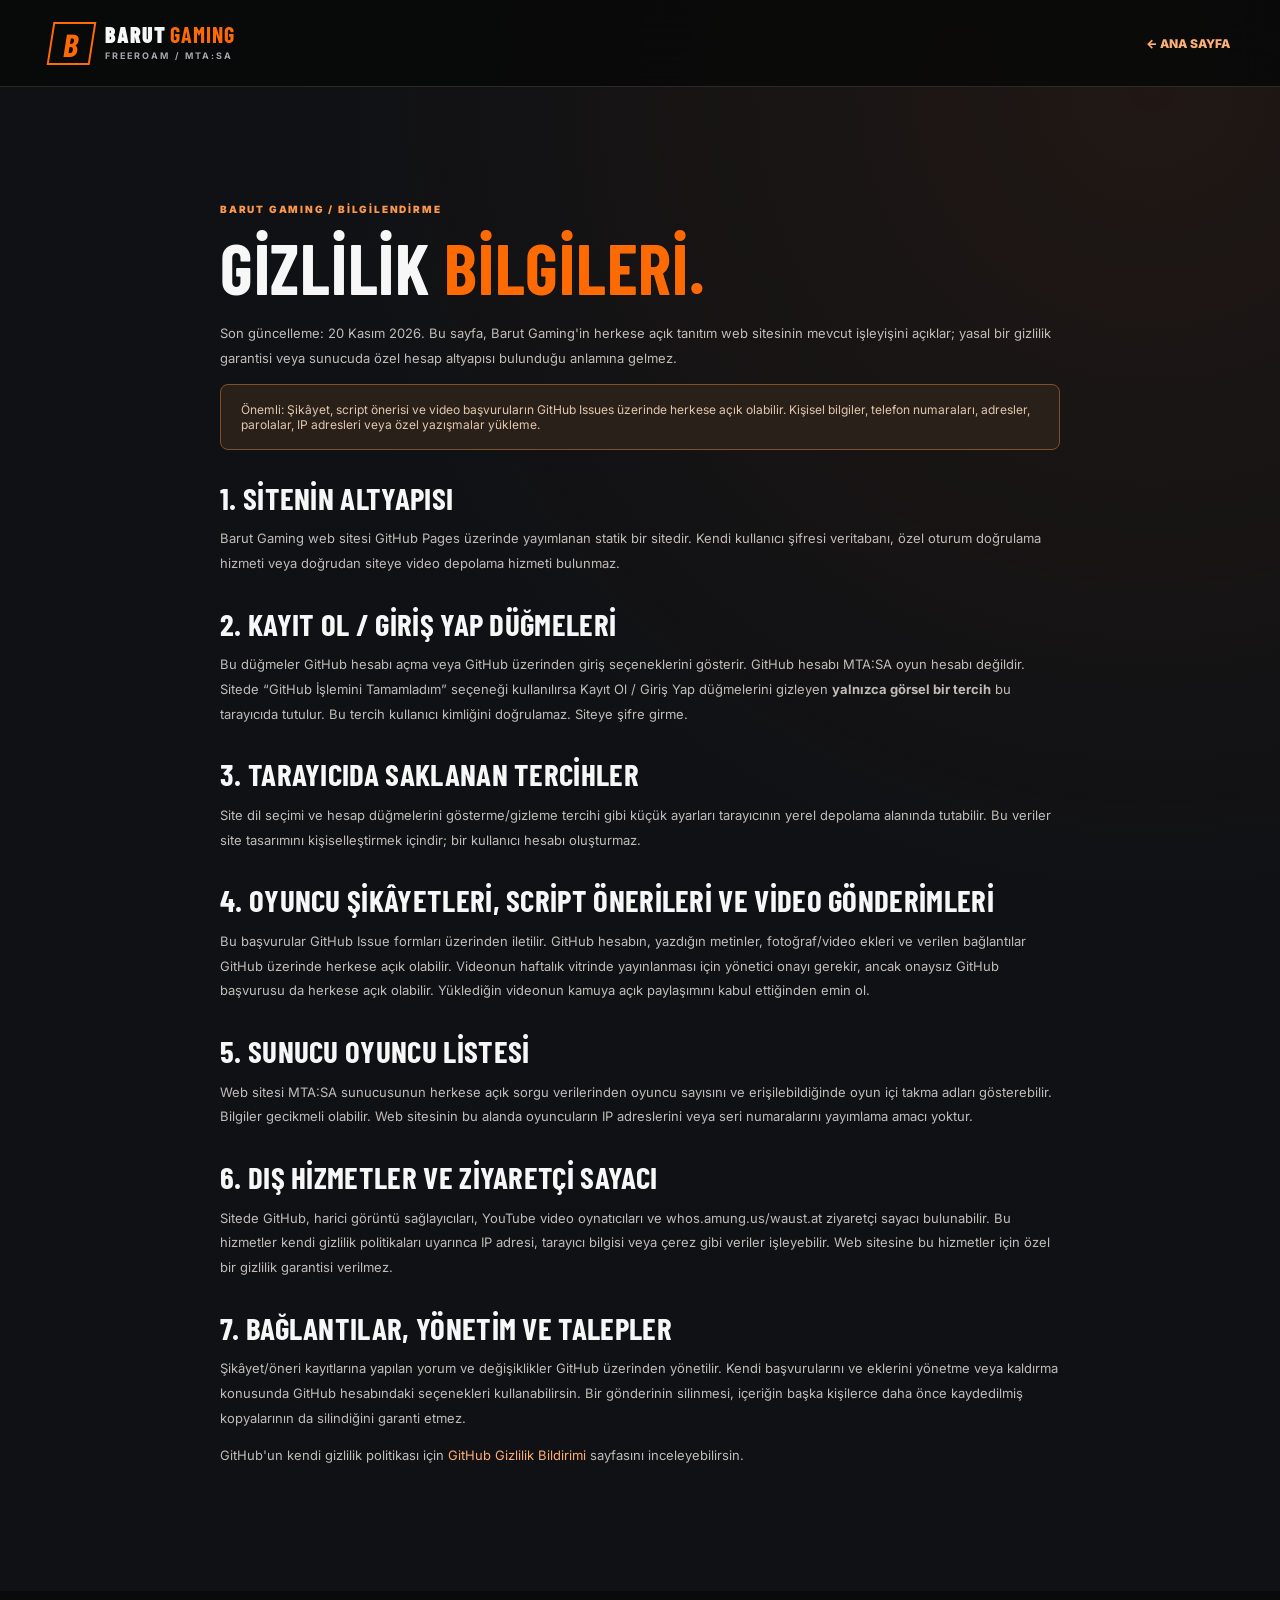
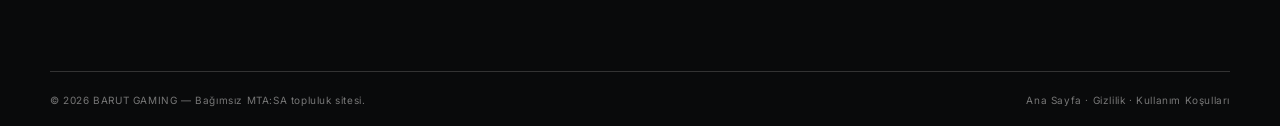
<file: gizlilik.html>
<!DOCTYPE html>
<html lang="tr">
<head>
  <meta charset="UTF-8">
  <meta name="viewport" content="width=device-width, initial-scale=1">
  <meta name="robots" content="index,follow">
  <meta name="theme-color" content="#0b0d10">
  <meta name="description" content="Barut Gaming Freeroam web sitesinin veri, çerez, GitHub bildirimleri ve üçüncü taraf hizmetler hakkında açıklamaları.">
  <link rel="canonical" href="https://ecerci555-spec.github.io/barut-gaming-freeroam/gizlilik.html">
  <link rel="icon" type="image/svg+xml" href="assets/img/favicon.svg">
  <link rel="stylesheet" href="assets/css/style.css?v=20261120-navigation-v5">
  <link rel="stylesheet" href="assets/css/pro-v6.css?v=6">
  <title>Gizlilik Bilgileri | Barut Gaming Freeroam</title>
</head>
<body>
  <a href="#mainContent" class="v6-skip">İçeriğe atla</a>
  <header class="site-header"><div class="container" style="min-height:86px;display:flex;align-items:center;justify-content:space-between;gap:15px;flex-wrap:wrap">
    <a class="brand" href="index.html"><span class="brand__mark" aria-hidden="true">B</span><span class="brand__name">BARUT <b>GAMING</b><small>FREEROAM / MTA:SA</small></span></a>
    <a class="v6-backlink" href="index.html">← ANA SAYFA</a>
  </div></header>
  <main class="v6-page" id="mainContent"><div class="container"><div class="v6-page__content">
  <span class="v6-eyebrow">BARUT GAMING / BİLGİLENDİRME</span>
  <h1>GİZLİLİK <em>BİLGİLERİ.</em></h1>
  <p>Son güncelleme: 20 Kasım 2026. Bu sayfa, Barut Gaming'in herkese açık tanıtım web sitesinin mevcut işleyişini açıklar; yasal bir gizlilik garantisi veya sunucuda özel hesap altyapısı bulunduğu anlamına gelmez.</p>
  <div class="v6-inline-note">Önemli: Şikâyet, script önerisi ve video başvuruların GitHub Issues üzerinde herkese açık olabilir. Kişisel bilgiler, telefon numaraları, adresler, parolalar, IP adresleri veya özel yazışmalar yükleme.</div>
  <h2>1. Sitenin altyapısı</h2>
  <p>Barut Gaming web sitesi GitHub Pages üzerinde yayımlanan statik bir sitedir. Kendi kullanıcı şifresi veritabanı, özel oturum doğrulama hizmeti veya doğrudan siteye video depolama hizmeti bulunmaz.</p>
  <h2>2. Kayıt Ol / Giriş Yap düğmeleri</h2>
  <p>Bu düğmeler GitHub hesabı açma veya GitHub üzerinden giriş seçeneklerini gösterir. GitHub hesabı MTA:SA oyun hesabı değildir. Sitede “GitHub İşlemini Tamamladım” seçeneği kullanılırsa Kayıt Ol / Giriş Yap düğmelerini gizleyen <strong>yalnızca görsel bir tercih</strong> bu tarayıcıda tutulur. Bu tercih kullanıcı kimliğini doğrulamaz. Siteye şifre girme.</p>
  <h2>3. Tarayıcıda saklanan tercihler</h2>
  <p>Site dil seçimi ve hesap düğmelerini gösterme/gizleme tercihi gibi küçük ayarları tarayıcının yerel depolama alanında tutabilir. Bu veriler site tasarımını kişiselleştirmek içindir; bir kullanıcı hesabı oluşturmaz.</p>
  <h2>4. Oyuncu şikâyetleri, script önerileri ve video gönderimleri</h2>
  <p>Bu başvurular GitHub Issue formları üzerinden iletilir. GitHub hesabın, yazdığın metinler, fotoğraf/video ekleri ve verilen bağlantılar GitHub üzerinde herkese açık olabilir. Videonun haftalık vitrinde yayınlanması için yönetici onayı gerekir, ancak onaysız GitHub başvurusu da herkese açık olabilir. Yüklediğin videonun kamuya açık paylaşımını kabul ettiğinden emin ol.</p>
  <h2>5. Sunucu oyuncu listesi</h2>
  <p>Web sitesi MTA:SA sunucusunun herkese açık sorgu verilerinden oyuncu sayısını ve erişilebildiğinde oyun içi takma adları gösterebilir. Bilgiler gecikmeli olabilir. Web sitesinin bu alanda oyuncuların IP adreslerini veya seri numaralarını yayımlama amacı yoktur.</p>
  <h2>6. Dış hizmetler ve ziyaretçi sayacı</h2>
  <p>Sitede GitHub, harici görüntü sağlayıcıları, YouTube video oynatıcıları ve whos.amung.us/waust.at ziyaretçi sayacı bulunabilir. Bu hizmetler kendi gizlilik politikaları uyarınca IP adresi, tarayıcı bilgisi veya çerez gibi veriler işleyebilir. Web sitesine bu hizmetler için özel bir gizlilik garantisi verilmez.</p>
  <h2>7. Bağlantılar, yönetim ve talepler</h2>
  <p>Şikâyet/öneri kayıtlarına yapılan yorum ve değişiklikler GitHub üzerinden yönetilir. Kendi başvurularını ve eklerini yönetme veya kaldırma konusunda GitHub hesabındaki seçenekleri kullanabilirsin. Bir gönderinin silinmesi, içeriğin başka kişilerce daha önce kaydedilmiş kopyalarının da silindiğini garanti etmez.</p>
  <p>GitHub'un kendi gizlilik politikası için <a target="_blank" rel="noopener noreferrer" href="https://docs.github.com/en/site-policy/privacy-policies/github-general-privacy-statement">GitHub Gizlilik Bildirimi</a> sayfasını inceleyebilirsin.</p>
</div></div></main>
<footer class="footer"><div class="container footer__bottom"><span>© 2026 BARUT GAMING — Bağımsız MTA:SA topluluk sitesi.</span><span><a href="index.html">Ana Sayfa</a> · <a href="gizlilik.html">Gizlilik</a> · <a href="kullanim-kosullari.html">Kullanım Koşulları</a></span></div></footer>
</body></html>
</file>
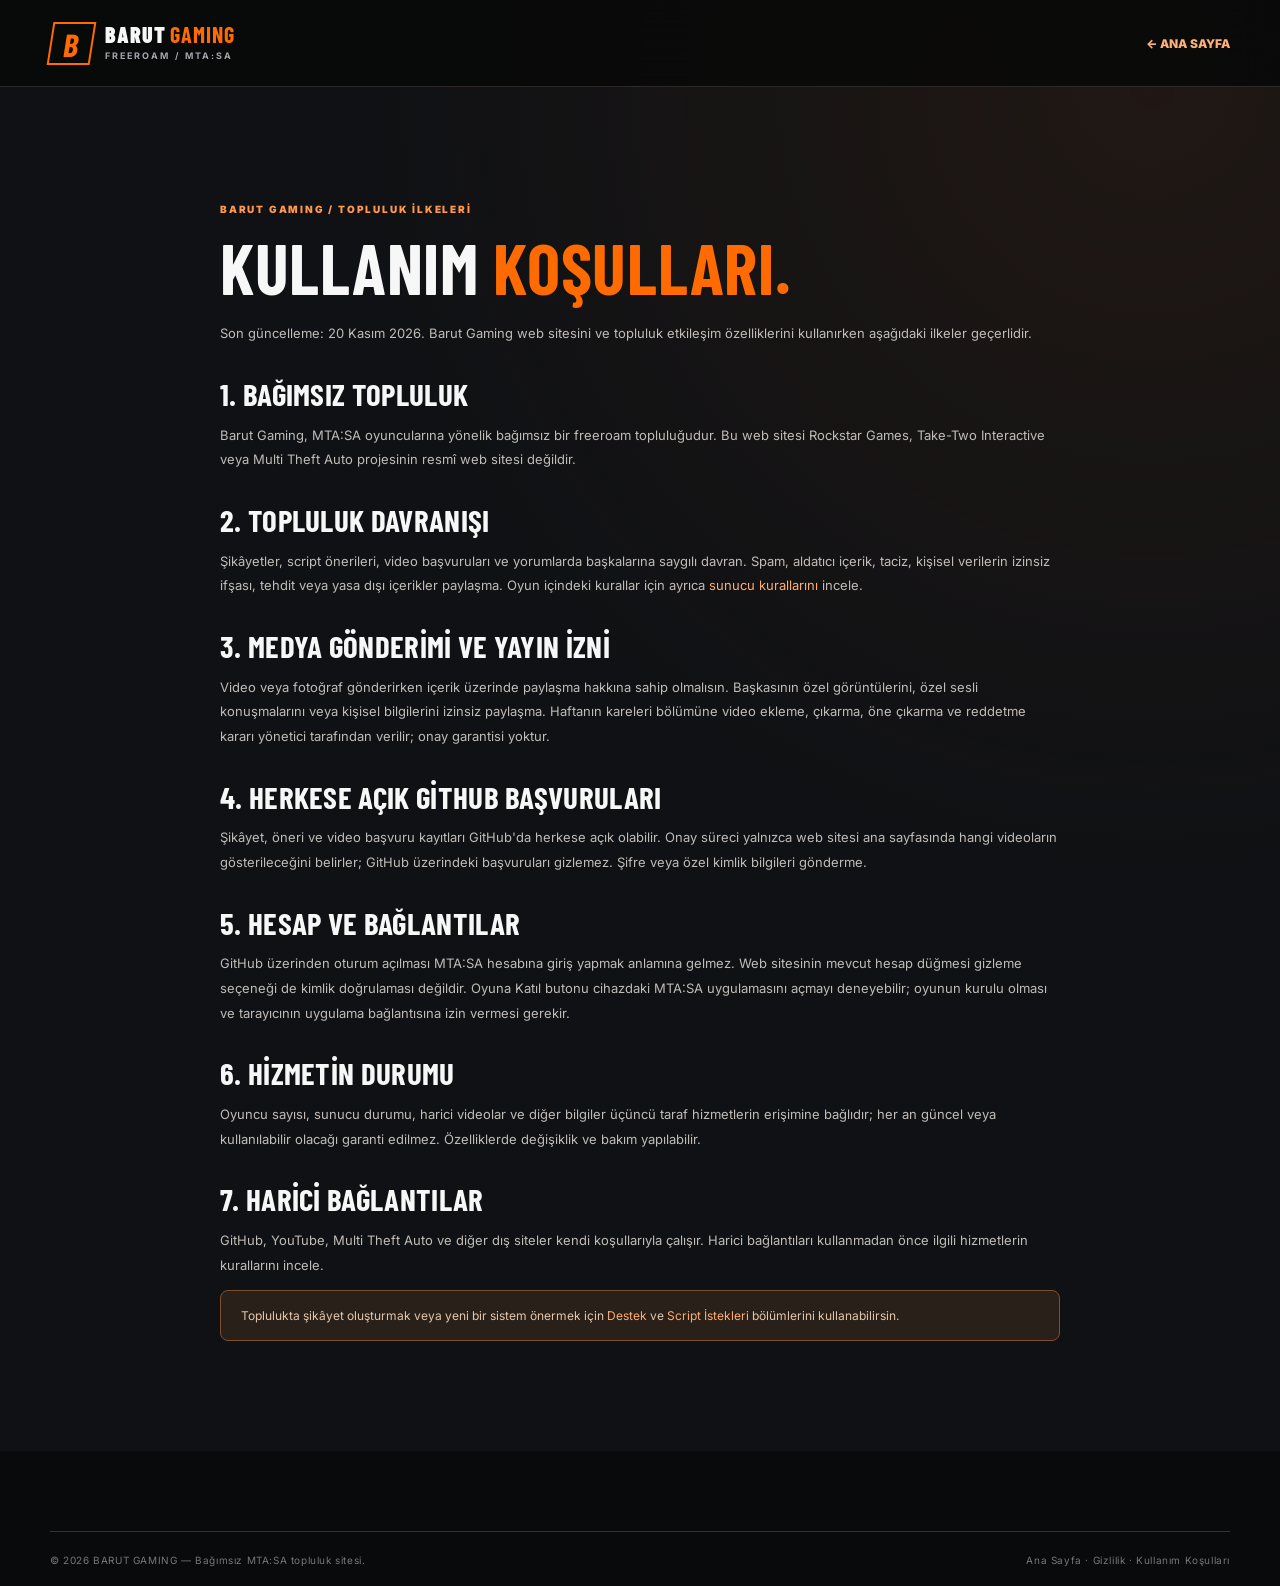
<file: kullanim-kosullari.html>
<!DOCTYPE html>
<html lang="tr">
<head>
  <meta charset="UTF-8">
  <meta name="viewport" content="width=device-width, initial-scale=1">
  <meta name="robots" content="index,follow">
  <meta name="theme-color" content="#0b0d10">
  <meta name="description" content="Barut Gaming Freeroam topluluk sitesi, medya gönderimi ve oyuncu bildirim sistemi kullanım koşulları.">
  <link rel="canonical" href="https://ecerci555-spec.github.io/barut-gaming-freeroam/kullanim-kosullari.html">
  <link rel="icon" type="image/svg+xml" href="assets/img/favicon.svg">
  <link rel="stylesheet" href="assets/css/style.css?v=20261120-navigation-v5">
  <link rel="stylesheet" href="assets/css/pro-v6.css?v=6">
  <title>Kullanım Koşulları | Barut Gaming Freeroam</title>
</head>
<body>
  <a href="#mainContent" class="v6-skip">İçeriğe atla</a>
  <header class="site-header"><div class="container" style="min-height:86px;display:flex;align-items:center;justify-content:space-between;gap:15px;flex-wrap:wrap">
    <a class="brand" href="index.html"><span class="brand__mark" aria-hidden="true">B</span><span class="brand__name">BARUT <b>GAMING</b><small>FREEROAM / MTA:SA</small></span></a>
    <a class="v6-backlink" href="index.html">← ANA SAYFA</a>
  </div></header>
  <main class="v6-page" id="mainContent"><div class="container"><div class="v6-page__content">
  <span class="v6-eyebrow">BARUT GAMING / TOPLULUK İLKELERİ</span>
  <h1>KULLANIM <em>KOŞULLARI.</em></h1>
  <p>Son güncelleme: 20 Kasım 2026. Barut Gaming web sitesini ve topluluk etkileşim özelliklerini kullanırken aşağıdaki ilkeler geçerlidir.</p>
  <h2>1. Bağımsız topluluk</h2>
  <p>Barut Gaming, MTA:SA oyuncularına yönelik bağımsız bir freeroam topluluğudur. Bu web sitesi Rockstar Games, Take-Two Interactive veya Multi Theft Auto projesinin resmî web sitesi değildir.</p>
  <h2>2. Topluluk davranışı</h2>
  <p>Şikâyetler, script önerileri, video başvuruları ve yorumlarda başkalarına saygılı davran. Spam, aldatıcı içerik, taciz, kişisel verilerin izinsiz ifşası, tehdit veya yasa dışı içerikler paylaşma. Oyun içindeki kurallar için ayrıca <a href="index.html#rules">sunucu kurallarını</a> incele.</p>
  <h2>3. Medya gönderimi ve yayın izni</h2>
  <p>Video veya fotoğraf gönderirken içerik üzerinde paylaşma hakkına sahip olmalısın. Başkasının özel görüntülerini, özel sesli konuşmalarını veya kişisel bilgilerini izinsiz paylaşma. Haftanın kareleri bölümüne video ekleme, çıkarma, öne çıkarma ve reddetme kararı yönetici tarafından verilir; onay garantisi yoktur.</p>
  <h2>4. Herkese açık GitHub başvuruları</h2>
  <p>Şikâyet, öneri ve video başvuru kayıtları GitHub'da herkese açık olabilir. Onay süreci yalnızca web sitesi ana sayfasında hangi videoların gösterileceğini belirler; GitHub üzerindeki başvuruları gizlemez. Şifre veya özel kimlik bilgileri gönderme.</p>
  <h2>5. Hesap ve bağlantılar</h2>
  <p>GitHub üzerinden oturum açılması MTA:SA hesabına giriş yapmak anlamına gelmez. Web sitesinin mevcut hesap düğmesi gizleme seçeneği de kimlik doğrulaması değildir. Oyuna Katıl butonu cihazdaki MTA:SA uygulamasını açmayı deneyebilir; oyunun kurulu olması ve tarayıcının uygulama bağlantısına izin vermesi gerekir.</p>
  <h2>6. Hizmetin durumu</h2>
  <p>Oyuncu sayısı, sunucu durumu, harici videolar ve diğer bilgiler üçüncü taraf hizmetlerin erişimine bağlıdır; her an güncel veya kullanılabilir olacağı garanti edilmez. Özelliklerde değişiklik ve bakım yapılabilir.</p>
  <h2>7. Harici bağlantılar</h2>
  <p>GitHub, YouTube, Multi Theft Auto ve diğer dış siteler kendi koşullarıyla çalışır. Harici bağlantıları kullanmadan önce ilgili hizmetlerin kurallarını incele.</p>
  <div class="v6-inline-note">Toplulukta şikâyet oluşturmak veya yeni bir sistem önermek için <a href="index.html#reports">Destek</a> ve <a href="index.html#suggestions">Script İstekleri</a> bölümlerini kullanabilirsin.</div>
</div></div></main>
<footer class="footer"><div class="container footer__bottom"><span>© 2026 BARUT GAMING — Bağımsız MTA:SA topluluk sitesi.</span><span><a href="index.html">Ana Sayfa</a> · <a href="gizlilik.html">Gizlilik</a> · <a href="kullanim-kosullari.html">Kullanım Koşulları</a></span></div></footer>
</body></html>
</file>
<file: assets/css/style.css>
@import url('https://fonts.googleapis.com/css2?family=Barlow+Condensed:wght@500;600;700;800;900&family=Inter:wght@400;500;600;700;800&display=swap');
:root{--bg:#08090b;--panel:#121418;--line:#303238;--orange:#ff6b00;--white:#f7f7f7;--muted:#a5a6ac;font-family:Inter,Arial,sans-serif;color:var(--white);background:var(--bg);scroll-behavior:smooth}
*{box-sizing:border-box}html{scroll-behavior:smooth}body{margin:0;overflow-x:hidden;background:radial-gradient(ellipse at 75% 6%,#2e1509 0,transparent 40%),#090a0b}button,select{font:inherit}button{cursor:pointer}a{color:inherit;text-decoration:none}img{max-width:100%;height:auto}p{line-height:1.7;color:var(--muted)}h1,h2,h3{font-family:'Barlow Condensed',Impact,sans-serif;text-transform:uppercase;line-height:1.02;letter-spacing:.01em}h2{font-size:clamp(36px,5.1vw,74px);margin:12px 0 20px}h3{font-size:29px;margin:12px 0 10px}h2 em,h1 span,h1 em{font-style:normal;color:var(--orange)}.container{width:min(1180px,calc(100% - 48px));margin:auto}.grain{position:fixed;inset:0;pointer-events:none;z-index:99;opacity:.06;background:repeating-linear-gradient(0deg,transparent 0 3px,#ccc 4px 4.4px)}
.announcement{background:#f56b09;color:#17100a;font-size:11px;font-weight:800;letter-spacing:.13em}.announcement__inner{min-height:36px;display:flex;gap:10px;align-items:center;justify-content:center}.announcement a{margin-left:20px;text-decoration:underline}.announcement__dot{width:7px;height:7px;background:#1e130d;border-radius:50%}
.site-header{z-index:20;position:sticky;top:0;background:#090a0aee;backdrop-filter:blur(15px);border-bottom:1px solid #2c2926}.nav{display:flex;align-items:center;gap:25px;min-height:83px}.brand{display:flex;align-items:center;gap:12px;white-space:nowrap}.brand__mark{display:grid;place-items:center;width:43px;height:43px;border:2px solid var(--orange);font:bold 32px 'Barlow Condensed',Impact;color:var(--orange);transform:skew(-9deg)}.brand__mark svg{width:32px}.brand__name{font:900 25px 'Barlow Condensed',Impact;letter-spacing:.04em;line-height:.9}.brand__name b{color:var(--orange)}.brand__name small{display:block;margin-top:6px;font:700 9px Inter;letter-spacing:.23em;color:var(--muted)}.desktop-nav{display:flex;margin-left:auto;gap:25px}.desktop-nav a{font-size:12px;font-weight:800;color:#d4d5d6;white-space:nowrap}.desktop-nav a:hover,.footer a:hover{color:var(--orange)}.nav__right{display:flex;align-items:center;gap:12px}.lang-select{border:1px solid #383638;padding:10px;border-radius:5px;font-size:11px}.lang-select select{background:transparent;color:white;border:0;outline:0}.lang-select option{color:#111}.btn{border:none;display:inline-flex;align-items:center;justify-content:center;gap:15px;font-size:12px;font-weight:900;letter-spacing:.065em;padding:17px 23px;min-height:51px;transition:transform .2s,filter .2s;white-space:nowrap}.btn:hover{transform:translateY(-3px);filter:brightness(1.15)}.btn--primary{background:var(--orange);color:#130a05;box-shadow:0 8px 25px #ff680027}.btn--outline{background:#19191966;color:white;border:1px solid #67635e}.btn--light{background:#eee;color:#111}.btn--dark{background:#111;color:#fff}.btn--small{min-height:40px;padding:10px 15px}.btn--large{padding:20px 30px}.menu-toggle{display:none;background:transparent;border:0;color:white}.mobile-nav{display:none}
.hero{position:relative;min-height:690px;padding:75px 0 20px;overflow:hidden}.hero:before{content:"";position:absolute;inset:0;background:linear-gradient(115deg,#070808 17%,transparent 85%),repeating-linear-gradient(90deg,#ffffff05 0 1px,transparent 1px 110px);pointer-events:none}.hero__layout{position:relative;display:grid;grid-template-columns:1.02fr .98fr;align-items:center;min-height:485px;gap:12px}.hero__copy{position:relative;z-index:2}.eyebrow,.kicker{display:inline-flex;align-items:center;gap:12px;color:var(--orange);font-size:11px;letter-spacing:.2em;font-weight:900}.eyebrow__line{width:31px;height:2px;background:var(--orange)}.hero h1{font-size:clamp(71px,10vw,143px);line-height:.79;letter-spacing:-.045em;margin:24px 0 30px}.hero h1 span,.hero h1 em{display:block}.hero h1 em{font-size:.66em;line-height:1.1;letter-spacing:.01em;color:#eee}.hero__lead{font-size:15px;max-width:475px}.hero__actions{display:flex;flex-wrap:wrap;gap:12px;margin:29px 0}.hero__chips{display:flex;gap:16px;flex-wrap:wrap;margin:35px 0 20px}.hero__chips span{font-size:10px;font-weight:800;letter-spacing:.08em}.hero__chips i{display:inline-block;width:6px;height:6px;border-radius:50%;margin-right:6px;background:var(--orange)}.hero__trust{display:flex;align-items:center;gap:15px}.hero__trust p{font-size:12px}.dash-icons{display:flex}.dash-icons span{display:grid;place-items:center;width:31px;height:31px;border-radius:50%;margin-left:-6px;border:2px solid var(--bg);background:#6d330e;font-size:12px;font-weight:800}.dash-icons span:nth-child(2){background:#a64c10}.dash-icons span:nth-child(3){background:#e87c24}.hero__visual{position:relative;min-height:460px;display:grid;place-items:center}.hero__visual img{position:relative;width:118%;max-width:none;filter:drop-shadow(0 18px 90px #ff620022)}.hero__halo{position:absolute;inset:18% 5%;border-radius:50%;background:radial-gradient(ellipse,#ff6b002c,transparent 67%);filter:blur(20px)}.visual-tag{position:absolute;display:flex;align-items:center;gap:11px;background:#111519d9;border:1px solid #48413b;padding:12px 18px;backdrop-filter:blur(12px)}.visual-tag--top{right:0;top:10%}.visual-tag--bottom{left:3%;bottom:3%}.visual-tag small,.visual-tag strong{display:block;font-size:10px;letter-spacing:.11em}.visual-tag small{color:#aaa;margin-bottom:7px}.visual-tag__square{font-size:24px;color:var(--orange)}.signal{font-size:22px;color:var(--orange)}.signal i{display:inline-block;width:4px;margin:2px;height:9px;background:var(--orange)}.signal i:nth-child(2){height:17px}.signal i:nth-child(3){height:24px}.hero__footer{position:relative;display:flex;justify-content:space-between;color:#a6a5a4;font-size:10px;letter-spacing:.2em}.hero__scroll{color:var(--orange);font-size:22px}
.server-panel{position:relative;padding:20px 0 40px}.server-panel__card{display:grid;grid-template-columns:1.2fr 1fr 1fr auto;gap:20px;align-items:center;padding:25px;background:linear-gradient(110deg,#252017,#101315);border:1px solid #4e3c27;border-left:4px solid var(--orange);box-shadow:0 12px 50px #0006}.server-panel__title{display:flex;gap:14px;align-items:center}.server-panel__icon{font-size:34px;color:var(--orange)}.server-panel__title small,.server-panel__address small,.server-panel__status small{font-size:9px;letter-spacing:.12em;color:#aba5a0}.server-panel h2{font-size:23px;margin:5px 0 0}.server-panel__address,.server-panel__status{display:flex;align-items:center;justify-content:space-between;gap:7px}.server-panel__address strong,.server-panel__status strong{display:block;margin-top:5px;font-size:13px}.server-panel__status{justify-content:flex-start}.status-pip{width:9px;height:9px;background:#888;border-radius:50%}.status-pip.online{background:#30d887}.status-pip.offline{background:#ee5252}.icon-btn{background:none;border:1px solid #777;color:white;padding:8px}.server-panel__hint{font-size:11px;text-align:right}
.section{padding:105px 0}.section-heading{display:flex;justify-content:space-between;align-items:end;gap:30px;margin-bottom:42px}.section-heading p{max-width:295px;font-size:13px}.kicker b{color:white}.feature-grid{display:grid;grid-template-columns:repeat(3,1fr);gap:14px}.feature-card{position:relative;min-height:240px;background:linear-gradient(155deg,#171a1d,#101112);border:1px solid #2c2c2f;padding:24px;overflow:hidden;transition:border-color .2s,transform .2s}.feature-card:hover{border-color:#f60;transform:translateY(-4px)}.feature-card--hot{background:linear-gradient(150deg,#3d210e,#121416)}.feature-card__num{color:#acaaa8;font-size:10px;letter-spacing:.15em}.feature-card__icon{margin-top:25px;color:var(--orange);font-size:38px;height:46px}.feature-card__icon svg{width:45px}.feature-card h3{margin-top:16px}.feature-card p{font-size:12px;margin:0;max-width:270px}.feature-card__arrow{position:absolute;right:20px;top:20px;color:var(--orange)}
.band{overflow:hidden;border-top:1px solid #4b2c16;border-bottom:1px solid #4b2c16;background:#1b120c;transform:rotate(-1deg);white-space:nowrap}.band__track{padding:16px;font:800 20px 'Barlow Condensed',Impact;letter-spacing:.12em;color:#f2d7c5}.band span{color:var(--orange);padding:0 30px}.community__grid,.rules__grid,.faq__grid{display:grid;grid-template-columns:1fr 1fr;gap:8vw;align-items:center}.community{background:linear-gradient(135deg,#101214,#191108 80%,#101214)}.community__copy p{max-width:480px}.community__actions{display:flex;align-items:center;gap:22px;flex-wrap:wrap;margin-top:25px}.link-arrow{font-size:11px;font-weight:800;letter-spacing:.1em}.community__terminal{border:1px solid #413326;box-shadow:30px 24px 0 #ff70000e}.terminal__top{background:#1f2225;padding:13px;display:flex;justify-content:space-between;font-size:10px;letter-spacing:.15em;color:#a7a7a7}.terminal__top i{display:inline-block;width:7px;height:7px;border-radius:50%;margin:0 2px;background:var(--orange)}.terminal__body{padding:40px;background:radial-gradient(circle at 70% 20%,#5d2d0b,#131416 55%);min-height:335px}.terminal__line{color:var(--orange);font-size:11px;letter-spacing:.18em}.terminal__body h3{font-size:65px;line-height:.9;margin:27px 0}.terminal__body h3 b{color:var(--orange)}.terminal__body p{font-size:12px}.terminal__bars{display:flex;gap:6px;align-items:end;height:36px}.terminal__bars i{width:7px;height:15px;background:var(--orange)}.terminal__bars i:nth-child(even){height:31px}.terminal__stamp{color:#b9a18a;text-align:right;font-size:10px;letter-spacing:.15em}
.news-grid{display:grid;grid-template-columns:repeat(3,1fr);gap:16px}.news-card{border:1px solid #393432;background:#141516;padding:26px;min-height:240px}.news-card__meta{display:flex;justify-content:space-between;gap:10px;font-size:9px;color:var(--orange);font-weight:800;letter-spacing:.1em}.news-card__meta time{color:#969696}.news-card h3{font-size:29px;margin-top:24px}.news-card p,.news__note{font-size:12px}.news-card a{font-size:11px;color:var(--orange);font-weight:800}.rules{background:#101214}.rules__side{position:relative}.rules__watermark{display:block;font:900 150px Impact;color:#ff6b0010;line-height:1}.rules__list{list-style:decimal-leading-zero;margin:0;padding:0 0 0 30px}.rules__list li{padding:18px 0;border-bottom:1px solid #353537;color:var(--orange);font-weight:700}.rules__list h3{font-size:21px;color:white;margin:0}.rules__list p{font-size:12px;font-weight:400;margin:5px 0}.faq__list details{border-bottom:1px solid #3b3b3b;padding:19px 0}.faq__list summary{cursor:pointer;font-size:14px;font-weight:700}.faq__list p{font-size:12px}.faq__desc{max-width:350px;font-size:13px}
.final-cta{padding:70px 0;background:var(--orange);color:#180e07}.final-cta__inner{display:flex;justify-content:space-between;align-items:center;gap:25px}.final-cta .kicker{color:#381a05}.final-cta h2{font-size:clamp(40px,6vw,82px)}.final-cta h2 em{color:#fff}.final-cta p{color:#4a2a16}.footer{padding:45px 0 20px}.footer__top,.footer__bottom{display:flex;justify-content:space-between;align-items:center;gap:20px}.footer__links{display:flex;gap:20px;align-items:center}.footer__links a,.footer__links button{font-size:11px;background:none;border:0;color:#bbb;font-weight:700}.footer__bottom{border-top:1px solid #333;padding-top:22px;margin-top:35px;color:#777;font-size:10px;letter-spacing:.06em}
.toast{position:fixed;bottom:30px;left:50%;transform:translate(-50%,30px);opacity:0;pointer-events:none;z-index:100;background:#232528;color:white;border-left:3px solid var(--orange);padding:15px 25px;box-shadow:0 8px 35px #000;transition:.25s}.toast.show{transform:translate(-50%,0);opacity:1}.to-top{position:fixed;bottom:25px;right:25px;width:40px;height:40px;border:1px solid #555;background:#101214;color:var(--orange);font-size:19px}
@media(max-width:1060px){.desktop-nav{gap:12px}.desktop-nav a{font-size:10px}.server-panel__card{grid-template-columns:1fr 1fr}.hero h1{font-size:clamp(75px,9vw,115px)}}@media(max-width:760px){.container{width:min(100% - 30px,560px)}.nav{min-height:69px}.desktop-nav,.desktop-join{display:none}.nav__right{margin-left:auto}.menu-toggle{display:block;font-size:20px;padding:8px}.menu-toggle:after{content:'☰'}.mobile-nav:not([hidden]){display:flex;flex-direction:column;gap:16px;padding:20px;border-top:1px solid #383838}.mobile-nav a{font-size:13px;font-weight:700}.hero{padding:55px 0 25px;min-height:0}.hero__layout{display:block}.hero h1{font-size:clamp(68px,15vw,104px)}.hero__visual{min-height:260px}.hero__visual img{width:100%}.visual-tag{padding:9px}.visual-tag--top{top:4%}.visual-tag--bottom{bottom:0}.section{padding:72px 0}.server-panel__card{grid-template-columns:1fr;gap:21px}.section-heading{display:block}.feature-grid,.news-grid{grid-template-columns:1fr}.feature-card{min-height:205px}.community__grid,.rules__grid,.faq__grid{grid-template-columns:1fr;gap:35px}.terminal__body h3{font-size:52px}.final-cta__inner,.footer__top,.footer__bottom{display:block}.footer__links{margin-top:28px;flex-wrap:wrap}.footer__bottom span{display:block;margin-bottom:10px}.hero__footer{font-size:9px}.hero__chips{gap:10px}}
/* V2: photo hero and community feedback */
.hero__visual{isolation:isolate}.hero__visual:after{content:"";pointer-events:none;position:absolute;inset:7% 0;background:linear-gradient(to top,#090a0b 1%,transparent 22%,transparent 80%,#090a0b4c);z-index:1}
.hero__visual img.hero__photo{display:block;width:100%;max-width:100%;height:470px;object-fit:cover;object-position:50% center;border-radius:10px;border:1px solid #a45b2438;box-shadow:0 0 80px #ff6b001c;mask-image:linear-gradient(90deg,transparent 0,#000 12%,#000 100%)}
.hero__visual .visual-tag{z-index:2}.hero__visual .hero__halo{z-index:-1}
.feedback-section{scroll-margin-top:105px}.feedback-layout{display:grid;grid-template-columns:.95fr 1.05fr;gap:70px;align-items:center}.feedback-copy>p{max-width:465px}
.reports{background:radial-gradient(circle at 0 50%,#49210a38,transparent 49%),#121315}.suggestion-section{background:linear-gradient(#0b0c0e,#151312)}
.feedback-admin-link{display:inline-flex;align-items:center;gap:9px;border:1px solid #674529;color:#ff9a48;font-size:12px;font-weight:800;padding:13px 16px;margin-top:14px}
.feedback-notice{font-size:11px!important;color:#b6a99d;margin-top:20px;line-height:1.7}
.feedback-form{padding:31px;display:flex;flex-direction:column;gap:11px;border:1px solid #4b3726;background:linear-gradient(155deg,#1c1d20,#101113);box-shadow:0 20px 40px #0004;border-radius:9px}
.feedback-form h3{margin:0 0 15px;font-size:30px}
.feedback-form label{font-size:12px;color:#ddd;font-weight:800;margin-top:7px}
.feedback-form input,.feedback-form textarea{width:100%;display:block;outline:0;padding:14px 16px;border:1px solid #4a4847;background:#111113;color:#fff;border-radius:4px;transition:border-color .2s;font:13px Inter,Arial,sans-serif}
.feedback-form input:focus,.feedback-form textarea:focus{border-color:var(--orange);box-shadow:0 0 0 2px #ff70001c}
.feedback-form textarea{min-height:130px;resize:vertical}.feedback-form input::placeholder,.feedback-form textarea::placeholder{color:#888}
.feedback-form button{width:100%;margin-top:12px}.feedback-form small{font-size:10px;color:#9f9f9f;line-height:1.6}
.suggestions-layout{display:grid;grid-template-columns:.8fr 1.2fr;gap:25px;align-items:start}
.ideas-feed{background:#111417;border:1px solid #37302b;padding:28px;border-radius:8px;min-height:430px}
.ideas-feed__head{display:flex;justify-content:space-between;align-items:center;gap:10px;border-bottom:1px solid #4d4033;padding-bottom:18px}
.ideas-feed__head h3{font-size:27px;margin:0}.ideas-feed__head a{font-size:11px;color:#ff852c;font-weight:700}.idea-card{padding:22px 0;border-bottom:1px solid #39332f}
.idea-card__meta{font-size:11px;font-weight:800;color:#f88621;letter-spacing:.09em}
.idea-card h4{font:800 25px 'Barlow Condensed',Impact,sans-serif;margin:8px 0;color:white;overflow-wrap:anywhere}
.idea-card p{font-size:12px;line-height:1.55;color:#bbb;white-space:pre-wrap;overflow-wrap:anywhere;margin:7px 0 14px;max-height:115px;overflow:hidden}
.idea-card__footer{display:flex;justify-content:space-between;align-items:center;gap:14px}
.idea-card__footer a{background:#2f241a;border:1px solid #865027;border-radius:5px;color:#ff9d54;padding:9px 13px;font-size:11px;font-weight:800}
.idea-card__footer small{font-size:10px;color:#8e8e8e}
.ideas-feed__empty{font-size:13px;color:#999;margin-top:35px;line-height:1.7}
@media(max-width:1200px){.desktop-nav{gap:11px}.desktop-nav a{font-size:10px}.brand__name{font-size:22px}}
@media(max-width:1100px){.desktop-nav,.desktop-join{display:none!important}.menu-toggle{display:block}.nav__right{margin-left:auto}.mobile-nav:not([hidden]){display:flex;flex-direction:column;gap:16px;padding:20px;border-top:1px solid #383838}.mobile-nav a{font-size:13px;font-weight:700}.feedback-layout{gap:35px}}
@media(max-width:760px){.hero__visual img.hero__photo{height:280px;mask-image:linear-gradient(90deg,transparent 0,#000 7%,#000 100%)}.feedback-layout,.suggestions-layout{grid-template-columns:1fr;gap:25px}.feedback-form,.ideas-feed{padding:21px}.feedback-section{padding:75px 0}.ideas-feed{min-height:230px}.hero__visual:after{inset:0}.idea-card__footer{flex-wrap:wrap}}

/* V3 admin workflow, online header & roster */
.online-mini{display:flex;align-items:center;gap:7px;padding:8px 10px;border:1px solid #384b3b;border-radius:5px;background:#122017;color:#dff9dd;text-decoration:none;white-space:nowrap;font-size:11px;font-weight:900;letter-spacing:.035em;transition:background .2s}
.online-mini:hover{background:#1b3821;color:white}
.online-mini small{font-size:8px;color:#74e59b;letter-spacing:.07em}.online-dot{width:8px;height:8px;background:#4de281;box-shadow:0 0 7px #52ff7a;border-radius:100%;flex-shrink:0}
.player-roster{margin-top:18px;background:#101315;border:1px solid #343836;padding:19px 21px;border-radius:8px}
.player-roster__title{display:flex;justify-content:space-between;align-items:center;gap:10px}.player-roster__title h3{margin:6px 0 5px;font-size:29px}.player-roster__title em{color:var(--orange);font-style:normal}.player-roster__title>span{font-size:11px;color:#96e6ab;font-weight:800}
.player-roster__list{display:flex;align-items:center;gap:11px;flex-wrap:wrap;margin-top:13px;min-height:37px}
.player-roster__list>span{color:#b7b7b7;font-size:12px;line-height:1.65}
.player-roster__player{border:1px solid #3b4641;background:linear-gradient(95deg,#1c2621,#181a1e);display:inline-flex;align-items:center;gap:7px;border-radius:6px;padding:9px 13px;font-size:12px;font-weight:800;max-width:240px;overflow-wrap:anywhere}
.player-roster__avatar{color:#4de68a;font-size:13px}.roster-note{font-size:10px;color:#8d918f;margin:15px 0 0}
.feedback-form .form-header{display:flex;justify-content:space-between;gap:8px;color:#ff8e34;font-size:11px;font-weight:900;letter-spacing:.08em}.feedback-form .form-header small{color:#999;font-size:9px}
.feedback-form select{background:#111113;border:1px solid #4a4847;color:#fff;outline:0;border-radius:4px;padding:14px 16px;min-width:0;font-size:13px}
.feedback-form select:focus{border-color:var(--orange)}.form-pair{display:grid;grid-template-columns:1fr 1fr;gap:13px}.form-pair>div{display:grid;gap:10px;min-width:0}.form-pair label{display:block}
.upload-step{padding:20px;background:linear-gradient(135deg,#332115,#191918);border:1px dashed #db7629;border-radius:7px}.upload-step b{color:#ffb46f;font-size:13px}.upload-step p{font-size:11px;color:#d0bbb0;margin:9px 0;line-height:1.6}.upload-step p strong{color:white}.upload-step>span{color:#b39888;font-size:10px}
@media(max-width:1100px){.online-mini{padding:7px 9px;margin-left:0}.desktop-join{display:inline-flex!important}.nav__right{gap:8px}}@media(max-width:760px){.desktop-join{display:none!important}.online-mini{font-size:10px}.online-mini small{display:none}.form-pair{grid-template-columns:1fr}.player-roster__title{align-items:start;flex-wrap:wrap}}

/* Barut V3.1 navigation: dashboard, live visitors, honest status */
.site-live-visitors{display:flex;align-items:center;gap:7px;padding:7px 9px;border:1px solid #4a392e;border-radius:6px;background:linear-gradient(95deg,#25190f,#151516);flex:0 0 auto;max-width:185px;min-height:39px}
.site-live-visitors__label{font-size:8px;white-space:nowrap;letter-spacing:.045em;color:#ffc69a;font-weight:900}
.site-live-visitors__widget{display:inline-flex;align-items:center;min-width:80px;min-height:15px}
.site-live-visitors__widget>a,.site-live-visitors__widget>div{display:inline-flex!important;align-items:center}
.admin-entry{background:#29211d;color:#ffab69;border:1px solid #ad5929;box-shadow:none;min-height:40px}
.admin-entry:hover{background:#4d2a18;color:#fff}
.mobile-admin{width:100%;min-height:42px;border-color:#a55b2c!important;color:#ffab69!important}
.roster-updated{font-size:11px;color:#afbeae;margin:16px 0 2px;line-height:1.55}
.nav{gap:14px}.desktop-nav{gap:13px}.desktop-nav a{font-size:11px}
@media(max-width:1380px){.desktop-nav{gap:8px}.desktop-nav a{font-size:10px}.nav{gap:9px}.nav__right{gap:6px}.brand__name{font-size:22px}.site-live-visitors{padding:6px 7px;gap:5px}}
@media(max-width:1170px){.desktop-nav{display:none!important}.nav__right{margin-left:auto}.menu-toggle{display:block}.site-live-visitors{margin-left:0}}
@media(max-width:850px){.desktop-join{font-size:10px;padding:10px 11px}.admin-entry{min-height:40px}.brand__name{font-size:19px}}
@media(max-width:760px){.site-live-visitors__label{font-size:8px}.site-live-visitors{min-width:0;max-width:142px}.site-live-visitors__widget{min-width:80px}.nav{gap:7px}.brand__mark{width:34px;height:34px}.brand__name{font-size:19px}.brand__name small{font-size:7px}.lang-select{padding:7px}.online-mini{display:none}.nav__right{margin-left:auto}}
@media(max-width:430px){.site-live-visitors{max-width:104px;display:block;padding:5px 8px}.site-live-visitors__label{display:block;font-size:7px;margin-bottom:2px}.brand__name{font-size:17px}.brand__mark{width:30px;height:30px}.nav{gap:4px}}

/* Search-friendly, useful brand introduction */
.seo-about{padding:67px 0;border-top:1px solid #3a3028;border-bottom:1px solid #3a3028;background:linear-gradient(135deg,#17110b 0,#111315 65%)}
.seo-about__inner{display:grid;grid-template-columns:.95fr 1.05fr;align-items:start;gap:6vw}
.seo-about h2{font-size:clamp(38px,4.7vw,64px);margin:14px 0 12px;line-height:1.07}
.seo-about h2 em{font-style:normal;color:var(--orange)}
.seo-about p{font-size:13px;color:#bfc0c5;line-height:1.85;margin:0 0 15px}
.seo-about p strong{color:#f0efec}
.seo-about code{color:#ffad68;font-size:12px;overflow-wrap:anywhere}
.seo-about__link{display:inline-block;color:#ffad68;border-bottom:1px solid #ff7817;font-size:11px;font-weight:900;letter-spacing:.07em;padding:11px 0;margin-top:5px}
@media(max-width:760px){.seo-about{padding:55px 0}.seo-about__inner{grid-template-columns:1fr;gap:15px}.seo-about p{font-size:12px}.seo-about h2{font-size:40px}}

/* Gallery • Barut Gaming genuine in-game screenshots */
[hidden]{display:none!important}
.photo-gallery{position:relative;background:radial-gradient(circle at 80% 0,#ff710016,transparent 35%),#101114;scroll-margin-top:90px}
.photo-gallery .section-heading{margin-bottom:35px}
.photo-gallery .section-heading p{max-width:370px}
.gallery-filters{display:flex;align-items:center;flex-wrap:wrap;gap:9px;margin-bottom:26px}
.gallery-filter{border:1px solid #4c4039;border-radius:5px;padding:12px 17px;background:#1a1b1f;color:#d6d0cb;font-size:11px;font-weight:800;transition:.2s}
.gallery-filter.active,.gallery-filter:hover{background:#ff720b;color:#1b100b;border-color:#ff720b}
.gallery-filter span{font-size:9px;opacity:.72;margin-left:7px}
.gallery-grid{display:grid;grid-template-columns:repeat(4,minmax(0,1fr));gap:17px}
.gallery-card{display:block;min-width:0;background:#1a1c1f;color:#fff;text-align:left;padding:0;border:1px solid #38393c;border-radius:8px;overflow:hidden;cursor:pointer;transition:transform .23s,border-color .23s,box-shadow .23s}
.gallery-card:hover{transform:translateY(-5px);border-color:#e77921;box-shadow:0 16px 35px #0007}
.gallery-card__photo{display:block;position:relative;height:275px;overflow:hidden;background:#18191d}
.gallery-card__photo img{width:100%;height:100%;object-fit:cover;object-position:50% 35%;display:block;filter:saturate(1.03);transition:transform .35s}
.gallery-card:hover .gallery-card__photo img{transform:scale(1.045)}
.gallery-card__photo:after{content:"";position:absolute;inset:55% 0 0;background:linear-gradient(transparent,#09090a65);pointer-events:none}
.gallery-card__zoom{position:absolute;right:13px;top:12px;display:grid;place-items:center;width:30px;height:30px;background:#ff750b;color:#17100b;font-size:19px;font-weight:900;border-radius:3px;z-index:1}
.gallery-card__info{display:flex;flex-direction:column;align-items:start;gap:9px;padding:19px 17px 22px;min-height:115px}
.gallery-card__tag{color:#ff8e37;letter-spacing:.12em;font-size:9px;font-weight:900}
.gallery-card__info strong{font-family:'Barlow Condensed',Impact,sans-serif;font-size:24px;line-height:1.05}
.gallery-card__desc{color:#aaa5a0;font-size:11px;line-height:1.5}
.gallery-caption{font-size:11px;color:#aaa;margin:25px 0 0}
.gallery-lightbox{position:fixed;inset:0;margin:auto;width:min(780px,95vw);max-width:95vw;max-height:93vh;background:#0d0e11;color:white;border:1px solid #f07016;border-radius:9px;padding:12px 12px 0;box-shadow:0 0 70px #000b;overflow:auto}
.gallery-lightbox::backdrop{background:#050505dd;backdrop-filter:blur(7px)}
.gallery-lightbox>img{display:block;width:100%;height:auto;max-height:73vh;object-fit:contain;background:#141518;border-radius:4px}
.gallery-lightbox__close{position:absolute;top:19px;right:19px;border:1px solid #f87d19;background:#141414ed;color:#ff9a45;border-radius:5px;width:38px;height:38px;font-size:29px;z-index:2}
.gallery-lightbox__meta{padding:15px 4px}.gallery-lightbox__meta span{color:#fa7b17;font-size:10px;letter-spacing:.13em;font-weight:900}
.gallery-lightbox__meta h3{font-size:29px;margin:5px 0 7px}
@media(max-width:1080px){.gallery-grid{grid-template-columns:repeat(3,minmax(0,1fr))}.gallery-card__photo{height:265px}}
@media(max-width:760px){.gallery-grid{grid-template-columns:repeat(2,minmax(0,1fr));gap:10px}.gallery-card__photo{height:235px}.gallery-card__info{padding:13px 11px;min-height:120px}.gallery-card__info strong{font-size:22px}.gallery-filter{padding:9px 12px}.gallery-lightbox{width:98vw;max-width:98vw}}
@media(max-width:430px){.gallery-card__photo{height:200px}.gallery-card__info strong{font-size:20px}.gallery-card__desc{font-size:10px}.gallery-filters{gap:6px}.gallery-filter{font-size:10px}}

/* V4 - Account links stacked to the LEFT of 'Oyuna Katıl' */
.header-auth{display:flex;flex-direction:column;flex:0 0 103px;gap:5px;margin:0 1px 0 0}
.header-auth__button{min-height:27px;display:flex;align-items:center;justify-content:center;width:100%;padding:5px 8px;cursor:pointer;white-space:nowrap;border:1px solid #7e481f;border-radius:4px;background:linear-gradient(90deg,#2c1b14,#191719);color:#ffba7d;letter-spacing:.07em;font-size:10px;font-weight:900;transition:background .2s,color .2s,transform .2s}
.header-auth__button:hover{background:#f37a1a;color:#160d08;transform:translateY(-1px)}
.header-auth__button--login{border-color:#555457;background:#16181a;color:#f1efed}
.header-auth__button--login:hover{background:#f3f0ec;color:#151316}
.mobile-auth{display:grid;grid-template-columns:1fr;gap:8px;padding:10px 0}
.mobile-auth button{border:1px solid #9c5624;background:#24170f;border-radius:5px;padding:13px;color:#ffb778;text-align:center;font-size:12px;font-weight:900;letter-spacing:.08em}
.mobile-auth button+button{background:#17181c;color:#eee;border-color:#555}
.account-dialog{position:fixed;inset:0;margin:auto;max-width:min(470px,calc(100vw - 28px));width:470px;max-height:90vh;background:radial-gradient(circle at right top,#46220b 0,transparent 57%),#121416;color:#fff;border:1px solid #e87923;border-radius:11px;padding:30px;box-shadow:0 25px 80px #000b;overflow-y:auto}
.account-dialog:not([open]){display:none}
.account-dialog::backdrop{background:#050508d9;backdrop-filter:blur(7px)}
.account-dialog__brand{display:flex;align-items:center;gap:13px;font:900 25px 'Barlow Condensed',Impact,sans-serif;margin:0 0 30px}
.account-dialog__brand strong{color:#ff861f}
.account-dialog__brand small{display:block;margin-top:3px;font:700 9px Inter,Arial,sans-serif;color:#bfb1a5;letter-spacing:.16em}
.account-dialog__symbol{display:grid;place-items:center;width:47px;height:47px;border:2px solid #ff790f;font:900 34px 'Barlow Condensed',Impact;color:#ff8521}
.account-dialog__eyebrow{color:#ff8f33;font-size:10px;letter-spacing:.17em;font-weight:900}
.account-dialog h2{font-size:clamp(34px,6vw,55px);line-height:1;margin:12px 0 18px}
.account-dialog h2 em{font-style:normal;color:#ff861f}
.account-dialog p{font-size:13px;line-height:1.75;color:#dbd0c9}
.account-dialog__action{width:100%;margin:16px 0 6px}
.account-dialog .account-dialog__small{color:#a39e9a;font-size:11px;margin:10px 0 22px}
.account-dialog__close{position:absolute;top:17px;right:17px;width:33px;height:33px;border:1px solid #62432f;border-radius:5px;background:#221b17;color:#fff;cursor:pointer;font-size:24px}
.account-dialog__secondary{display:inline-block;padding:9px 0;background:none;border:0;border-bottom:1px solid #846348;cursor:pointer;font-size:11px;color:#c6b9ae;font-weight:900;letter-spacing:.07em}
/* Make the real game image gallery the first prominent section after hero */
.photo-gallery{padding-top:68px;padding-bottom:76px;border-top:1px solid #3a2c23;border-bottom:1px solid #3a2c23}
.photo-gallery .section-heading{margin-bottom:24px}
.photo-gallery .section-heading h2{margin-bottom:11px}
@media(max-width:1550px){.desktop-nav{display:none!important}.menu-toggle{display:block}.nav__right{margin-left:auto}.nav{gap:13px}}
@media(min-width:761px) and (max-width:890px){.nav{gap:7px}.site-live-visitors{max-width:114px}.site-live-visitors__label{font-size:7px}.header-auth{flex-basis:93px}.online-mini{font-size:9px}.nav__right{gap:5px}}
@media(max-width:760px){.header-auth{display:none}.photo-gallery{padding-top:53px;padding-bottom:57px}.account-dialog{padding:23px}.account-dialog__brand{margin-bottom:22px}}

/* The compact hamburger navigation remains usable on 1101–1550px screens too. */
@media(max-width:1550px){
  .mobile-nav:not([hidden]){display:flex;flex-direction:column;gap:15px;padding:20px 24px;background:#0f1012;border-top:1px solid #363333}
  .mobile-nav a{font-size:12px;font-weight:750}
}

/* V5: Accessible full desktop navigation under the login/join actions.
   Auth is external GitHub only. Do not fake a login state. */
@media(min-width:1050px){
  .site-header .nav{
    display:grid !important;
    grid-template-columns:max-content minmax(80px,1fr) max-content !important;
    grid-template-rows:minmax(76px,auto) 51px !important;
    gap:0 22px !important;
    align-items:center !important;
    min-height:127px !important;
  }
  .site-header .brand{
    grid-column:1 !important;
    grid-row:1 !important;
    margin:0 !important;
    min-width:0 !important;
  }
  .site-header .site-live-visitors{
    grid-column:2 !important;
    grid-row:1 !important;
    justify-self:start !important;
    margin:0 !important;
    max-width:190px !important;
  }
  .site-header .nav__right{
    grid-column:3 !important;
    grid-row:1 !important;
    margin:0 !important;
    gap:10px !important;
    justify-self:end !important;
    display:flex !important;
    align-items:center !important;
  }
  .site-header .desktop-nav{
    grid-column:1 / -1 !important;
    grid-row:2 !important;
    display:flex !important;
    justify-content:center !important;
    align-items:center !important;
    flex-wrap:wrap !important;
    gap:8px clamp(13px,2vw,28px) !important;
    margin:0 !important;
    padding:9px 4px 10px !important;
    border-top:1px solid #3b332e !important;
  }
  .site-header .desktop-nav a{
    display:inline-flex;
    align-items:center;
    min-height:30px;
    white-space:nowrap;
    font-size:clamp(10px,.89vw,12px) !important;
    font-weight:800 !important;
    color:#ddd4d0 !important;
    transition:color .18s;
  }
  .site-header .desktop-nav a:hover,
  .site-header .desktop-nav a:focus-visible{color:#ff8529 !important}
  .site-header .menu-toggle{display:none !important}
  .site-header .header-auth{display:flex !important}
  .site-header .desktop-join{display:inline-flex !important}
}
@media(min-width:1050px) and (max-width:1220px){
  .site-header .nav{column-gap:12px !important}
  .site-header .brand__name{font-size:21px !important}
  .site-header .site-live-visitors{max-width:137px !important}
  .site-header .site-live-visitors__label{font-size:8px !important}
  .site-header .nav__right{gap:6px !important}
  .site-header .header-auth{flex-basis:94px !important}
  .site-header .online-mini{font-size:10px !important}
  .site-header .lang-select{padding:8px !important}
  .site-header .desktop-join{padding:10px 13px !important}
}
@media(max-width:1049px){
  .site-header .desktop-nav{display:none !important}
  .site-header .menu-toggle{display:block !important}
  .site-header .nav{display:flex !important;min-height:74px !important}
  .site-header .nav__right{margin-left:auto !important}
  .site-header .mobile-nav:not([hidden]){
    display:flex !important;
    flex-direction:column;
    gap:13px;
    padding:20px max(15px,calc((100vw - 1180px)/2));
    border-top:1px solid #3c312a;
    background:#111315;
  }
  .site-header .mobile-nav a{
    font-size:13px;
    min-height:32px;
    display:flex;
    align-items:center;
    font-weight:750;
  }
}
</file>
<file: assets/css/pro-v6.css>
/* ========================================================
   BARUT GAMING • V6 DESIGN SYSTEM / PROFESSIONAL UPGRADE
   Progressive enhancement: leaves all existing resources intact
   ======================================================== */
:root{
  --v6-orange:#ff842c;
  --v6-orange-light:#ffbb79;
  --v6-ink:#0b0d10;
  --v6-glass:#171a1f;
  --v6-line:rgba(255,157,78,.20);
  --v6-text:#f6f0e8;
  --v6-muted:#aaa7a6;
  --v6-radius:16px;
}
html{scroll-behavior:smooth;scroll-padding-top:150px}
body{overflow-x:hidden}
*:focus-visible{outline:2px solid #ff993e!important;outline-offset:4px}
button,a,input,textarea,select{touch-action:manipulation}
button:disabled{opacity:.55;cursor:not-allowed}
.v6-skip{position:fixed;left:14px;top:-80px;z-index:100000;background:#ff8c32;color:#111;padding:12px 17px;border-radius:0 0 9px 9px;font-size:13px;font-weight:900}
.v6-skip:focus{top:0}
.v6-scroll-progress{position:fixed;top:0;left:0;right:auto;width:0;height:3px;z-index:10001;background:linear-gradient(90deg,#fa6d0a,#ffd18c);box-shadow:0 0 18px #ff8000;pointer-events:none}
.site-header{backdrop-filter:blur(22px);-webkit-backdrop-filter:blur(22px)}
.hero{overflow:hidden}
.hero__copy{position:relative;z-index:2}
.hero__visual img.hero__photo{transition:filter .5s ease}
.hero__visual:hover img.hero__photo{filter:contrast(1.09) saturate(1.06)}
.v6-kpi-row{display:flex;gap:12px;flex-wrap:wrap;margin-top:24px}
.v6-kpi{display:flex;align-items:center;gap:10px;border:1px solid var(--v6-line);padding:10px 14px;border-radius:8px;background:rgba(16,17,20,.62);min-height:53px}
.v6-kpi b{font:900 25px/1 'Barlow Condensed',Impact,sans-serif;color:var(--v6-orange)}
.v6-kpi span{font-size:10px;color:#d0c8c1;line-height:1.35;letter-spacing:.04em;font-weight:750}
.v6-kpi:nth-child(2) b{font-size:22px}
.v6-eyebrow{color:#ff984c;letter-spacing:.18em;font-size:10px;font-weight:900;text-transform:uppercase}
.v6-showcase{position:relative;padding:86px 0 94px;background:radial-gradient(ellipse at 10% 0,#81391517,transparent 48%),linear-gradient(#111316,#0d0e11)}
.v6-showcase__head{display:flex;align-items:end;justify-content:space-between;gap:26px;margin-bottom:28px}
.v6-showcase h2,.v6-guide h2,.v6-hub h2,.v6-trust h2{font-size:clamp(38px,5vw,68px);line-height:1.04;letter-spacing:.01em;margin:12px 0}
.v6-showcase h2 em,.v6-guide h2 em,.v6-hub h2 em,.v6-trust h2 em{color:var(--v6-orange);font-style:normal}
.v6-showcase__head p{font-size:13px;color:var(--v6-muted);line-height:1.7;max-width:360px;margin:0}
.v6-showcase__grid{display:grid;grid-template-columns:1.18fr .9fr .9fr;gap:15px}
.v6-snapshot{position:relative;display:block;min-width:0;height:360px;border:1px solid var(--v6-line);border-radius:var(--v6-radius);overflow:hidden;background:#17191d;text-decoration:none;color:#fff}
.v6-snapshot img{width:100%;height:100%;object-fit:cover;object-position:center;display:block;transform:scale(1.001);filter:saturate(.92) contrast(1.05);transition:transform .42s,filter .42s}
.v6-snapshot:hover img{transform:scale(1.045);filter:saturate(1.12) contrast(1.08)}
.v6-snapshot:after{content:"";position:absolute;inset:35% 0 0;background:linear-gradient(transparent,rgba(5,6,8,.9));pointer-events:none}
.v6-snapshot__index{position:absolute;z-index:1;top:17px;left:17px;border:1px solid #ffffff40;border-radius:5px;background:#090909bb;padding:8px 11px;color:#f9e4d6;font-size:10px;font-weight:900;letter-spacing:.09em}
.v6-snapshot__caption{position:absolute;z-index:1;bottom:19px;left:20px;right:20px}
.v6-snapshot__caption strong{display:block;font:900 33px/1 'Barlow Condensed',Impact,sans-serif;letter-spacing:.025em}
.v6-snapshot__caption small{display:block;margin-top:7px;font-size:10px;font-weight:800;color:#ffab65;letter-spacing:.11em}
.v6-snapshot__caption span{position:absolute;bottom:0;right:0;color:#ffb37d;font-size:22px}
.v6-showcase__bottom{display:flex;gap:15px;justify-content:space-between;align-items:center;margin-top:22px;flex-wrap:wrap}
.v6-showcase__bottom p{font-size:11px;color:#99918a;margin:0}
.v6-outline-link{display:inline-flex;align-items:center;justify-content:center;gap:10px;border:1px solid #a95d31;border-radius:5px;padding:12px 18px;color:#ffb57d;font-weight:900;font-size:11px;letter-spacing:.07em;text-decoration:none;transition:background .2s,color .2s}
.v6-outline-link:hover{background:#ff7e23;color:#16100c}
.v6-guide{padding:95px 0 103px;background:radial-gradient(circle at 95% 20%,#46270f30,transparent 42%),#111417;border-block:1px solid #403125}
.v6-guide__heading{display:grid;grid-template-columns:1fr 1fr;align-items:end;gap:40px;margin-bottom:35px}
.v6-guide__heading p{max-width:430px;color:#b9b6b3;font-size:13px;line-height:1.8}
.v6-guide__steps{display:grid;grid-template-columns:repeat(3,minmax(0,1fr));gap:15px}
.v6-step{min-width:0;border:1px solid #3c3734;background:linear-gradient(147deg,#1c1d20,#111216);padding:26px;border-radius:12px;position:relative;overflow:hidden}
.v6-step:before{content:"";position:absolute;top:0;left:0;width:38%;height:2px;background:linear-gradient(90deg,#ff7f25,transparent)}
.v6-step__number{display:inline-block;font:900 35px/1 'Barlow Condensed',Impact,sans-serif;color:#ff8a30;margin-bottom:20px}
.v6-step h3{font-size:27px;margin:0 0 12px}
.v6-step p{font-size:12px;line-height:1.7;color:#aaa9aa;margin:0 0 18px;min-height:67px}
.v6-step__cta{font-size:11px;font-weight:900;color:#ffab6e;text-decoration:none;border:0;background:none;cursor:pointer;padding:3px 0}
.v6-guide__ip{display:flex;align-items:center;gap:20px;flex-wrap:wrap;margin-top:24px;border:1px solid #724527;background:#20170f;padding:17px 22px;border-radius:10px}
.v6-guide__ip>div{display:grid;gap:4px}
.v6-guide__ip span{font-size:10px;color:#ae9b8d;letter-spacing:.12em;font-weight:900}
.v6-guide__ip strong{font:800 clamp(16px,2vw,25px)/1.2 'Barlow Condensed',Impact,sans-serif;color:#fff;letter-spacing:.05em}
.v6-guide__ip button{margin-left:auto;background:#f48026;color:#160c06;border:0;border-radius:5px;padding:12px 19px;font-size:11px;font-weight:900;cursor:pointer}
.v6-guide__ip small{flex:1 1 100%;color:#a8a1a0;font-size:10px}
.v6-hub{padding:90px 0 100px;background:#0c0e11}
.v6-hub__heading{margin-bottom:28px}
.v6-hub__heading p{max-width:600px;color:#b3afa9;font-size:13px;line-height:1.75}
.v6-hub__grid{display:grid;grid-template-columns:repeat(4,minmax(0,1fr));gap:13px}
.v6-hub-card{min-width:0;position:relative;display:flex;flex-direction:column;gap:12px;min-height:240px;padding:23px;border:1px solid #3b3532;border-radius:12px;background:linear-gradient(135deg,#1f1f22,#131518);text-decoration:none;color:#fff;transition:transform .2s,border-color .2s,background .2s}
.v6-hub-card:hover{transform:translateY(-4px);border-color:#f18b40;background:#292019;color:#fff}
.v6-hub-card__icon{width:44px;height:44px;display:grid;place-items:center;border-radius:9px;border:1px solid #8c4b23;background:#3c2417;color:#ff9b57;font-size:21px}
.v6-hub-card h3{font:900 29px/1 'Barlow Condensed',Impact,sans-serif;margin:6px 0 0}
.v6-hub-card p{font-size:11px;line-height:1.65;color:#aaa4a1;margin:0 0 16px}
.v6-hub-card__arrow{margin-top:auto;color:#ffad71;font-weight:900;font-size:11px}
.v6-trust{padding:70px 0;border-top:1px solid #3d332e;background:linear-gradient(115deg,#17171b,#21150e)}
.v6-trust__inner{display:grid;grid-template-columns:1fr 1.35fr;gap:50px;align-items:center}
.v6-trust__inner>p{font-size:13px;color:#bdb3ac;line-height:1.85}
.v6-trust__inner>p strong{color:#ffbc91}
.v6-trust__links{display:flex;gap:10px;flex-wrap:wrap}
.v6-trust__links a{font-size:11px;font-weight:850;color:#ffaf70;border-bottom:1px solid #9a5d39;padding-bottom:5px}
.v6-tooltip{display:inline-flex;align-items:center;gap:7px;font-size:10px;color:#a5a3a4}
.v6-pulse{width:6px;height:6px;border-radius:50%;background:#ff8f38;box-shadow:0 0 10px #ff7d25}
.v6-footer-links{display:flex;gap:13px;flex-wrap:wrap;align-items:center;padding-top:17px}
.v6-footer-links a{font-size:11px;color:#afa9a6;text-decoration:none}
.v6-footer-links a:hover{color:#ffa86c}
.v6-discord-disabled{cursor:not-allowed!important;opacity:.6!important;filter:grayscale(.6)}
.v6-backlink{display:inline-flex;align-items:center;gap:8px;color:#ffb076;text-decoration:none;font-weight:850;font-size:12px}
.v6-page{min-height:72vh;padding:110px 0;background:radial-gradient(circle at 90% 0,#60301636,transparent 45%),#0f1114}
.v6-page__content{max-width:840px;margin:auto}
.v6-page h1{font-size:clamp(44px,6vw,70px);margin:15px 0 18px}
.v6-page h2{font-size:31px;margin:32px 0 10px}
.v6-page p,.v6-page li{color:#c1bcb7;font-size:13px;line-height:1.9}
.v6-page ul{padding-left:20px}
.v6-page a{color:#ffac74}
.v6-inline-note{padding:17px 20px;background:#292019;border:1px solid #7f502d;border-radius:8px;font-size:12px;color:#e2c6ad}
@media(max-width:1200px){
 .v6-showcase__grid{grid-template-columns:repeat(3,minmax(0,1fr))}
 .v6-snapshot{height:290px}
 .v6-hub__grid{grid-template-columns:repeat(2,minmax(0,1fr))}
}
@media(max-width:760px){
 html{scroll-padding-top:100px}
 .v6-showcase,.v6-guide,.v6-hub{padding:63px 0}
 .v6-showcase__head,.v6-guide__heading,.v6-trust__inner{display:block}
 .v6-showcase__head p{margin-top:15px}
 .v6-showcase__grid{grid-template-columns:repeat(2,minmax(0,1fr));gap:10px}
 .v6-snapshot{height:250px}
 .v6-snapshot:first-child{grid-column:span 2;height:275px}
 .v6-snapshot__caption strong{font-size:27px}
 .v6-showcase__head h2,.v6-guide h2,.v6-hub h2,.v6-trust h2{font-size:40px}
 .v6-guide__steps{grid-template-columns:1fr;gap:10px}
 .v6-step p{min-height:0}
 .v6-hub__grid{gap:10px}
 .v6-hub-card{padding:17px;min-height:220px}
 .v6-hub-card h3{font-size:26px}
 .v6-trust{padding:55px 0}
 .v6-trust__inner>p{margin:20px 0}
 .v6-guide__ip button{margin-left:0;width:100%}
 .v6-kpi-row{gap:7px}.v6-kpi{min-height:45px;padding:7px 9px}.v6-kpi b{font-size:21px}.v6-kpi span{font-size:9px}
 .v6-page{padding:70px 0}
}
@media(max-width:440px){
 .v6-showcase__grid{grid-template-columns:1fr}
 .v6-snapshot,.v6-snapshot:first-child{grid-column:auto;height:248px}
 .v6-hub__grid{grid-template-columns:1fr}
 .v6-hub-card{min-height:185px}
}
@media(prefers-reduced-motion:reduce){
 html{scroll-behavior:auto!important}
 .v6-snapshot img,.v6-snapshot,.v6-hub-card,.v6-snapshot:hover img{transition:none!important;transform:none!important}
}
</file>
